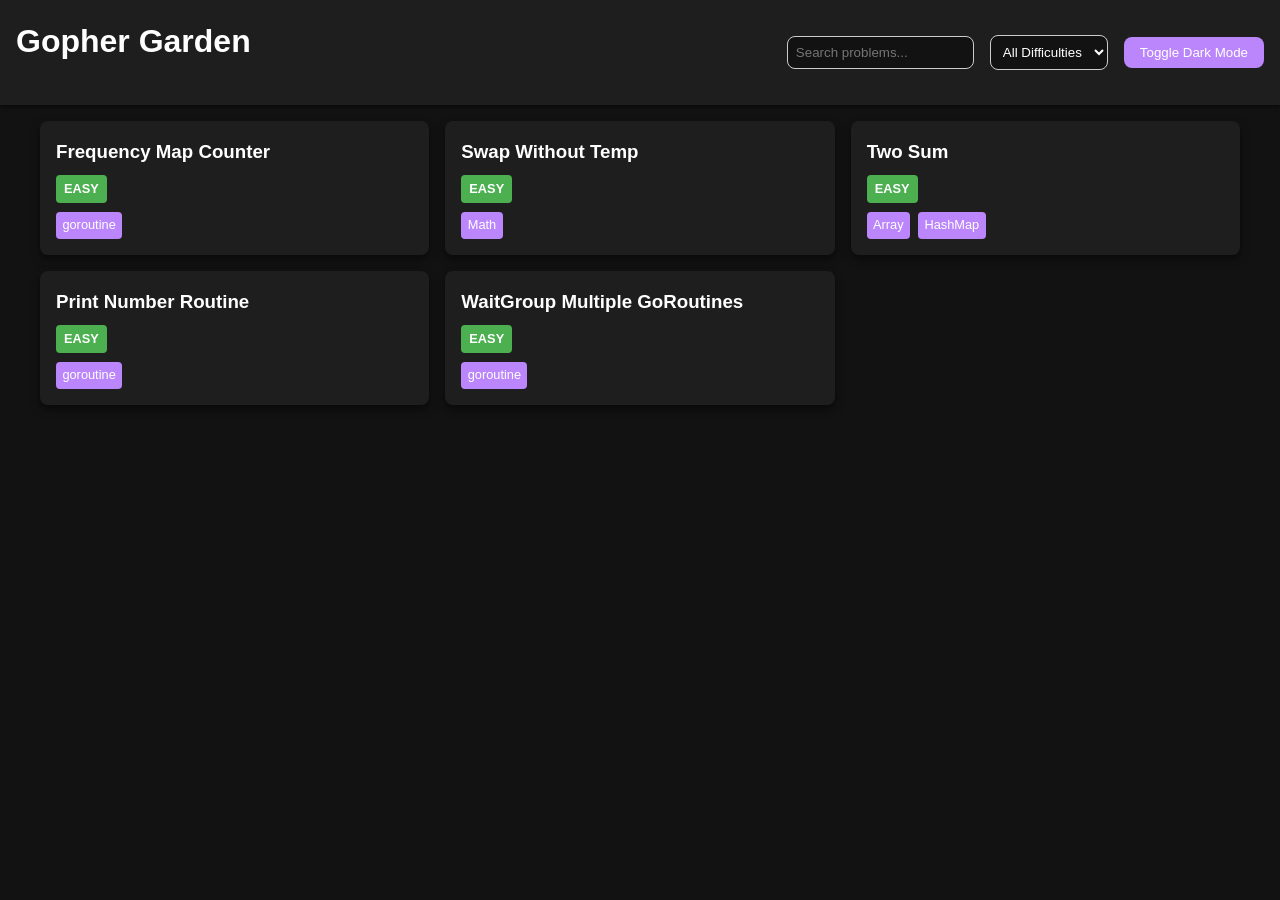
<file: index.html>
<!DOCTYPE html>
<html lang="en">
<head>
    <meta charset="UTF-8">
    <meta name="viewport" content="width=device-width, initial-scale=1.0">
    <title>Gopher Garden - Go Solutions</title>
    <link rel="stylesheet" href="styles.css">
</head>
<body>
    <header>
        <h1>Gopher Garden</h1>
        <div class="controls">
            <input type="text" id="search" placeholder="Search problems...">
            <select id="difficulty">
                <option value="">All Difficulties</option>
                <option value="Easy">Easy</option>
                <option value="Medium">Medium</option>
                <option value="Hard">Hard</option>
            </select>
            <button id="dark-mode-toggle">Toggle Dark Mode</button>
        </div>
    </header>
    <main>
        <div id="problems-container" class="problems-grid">
            <!-- Problem cards will be generated here -->
        </div>
    </main>
    <script src="script.js?v=2"></script>
</body>
</html>
</file>
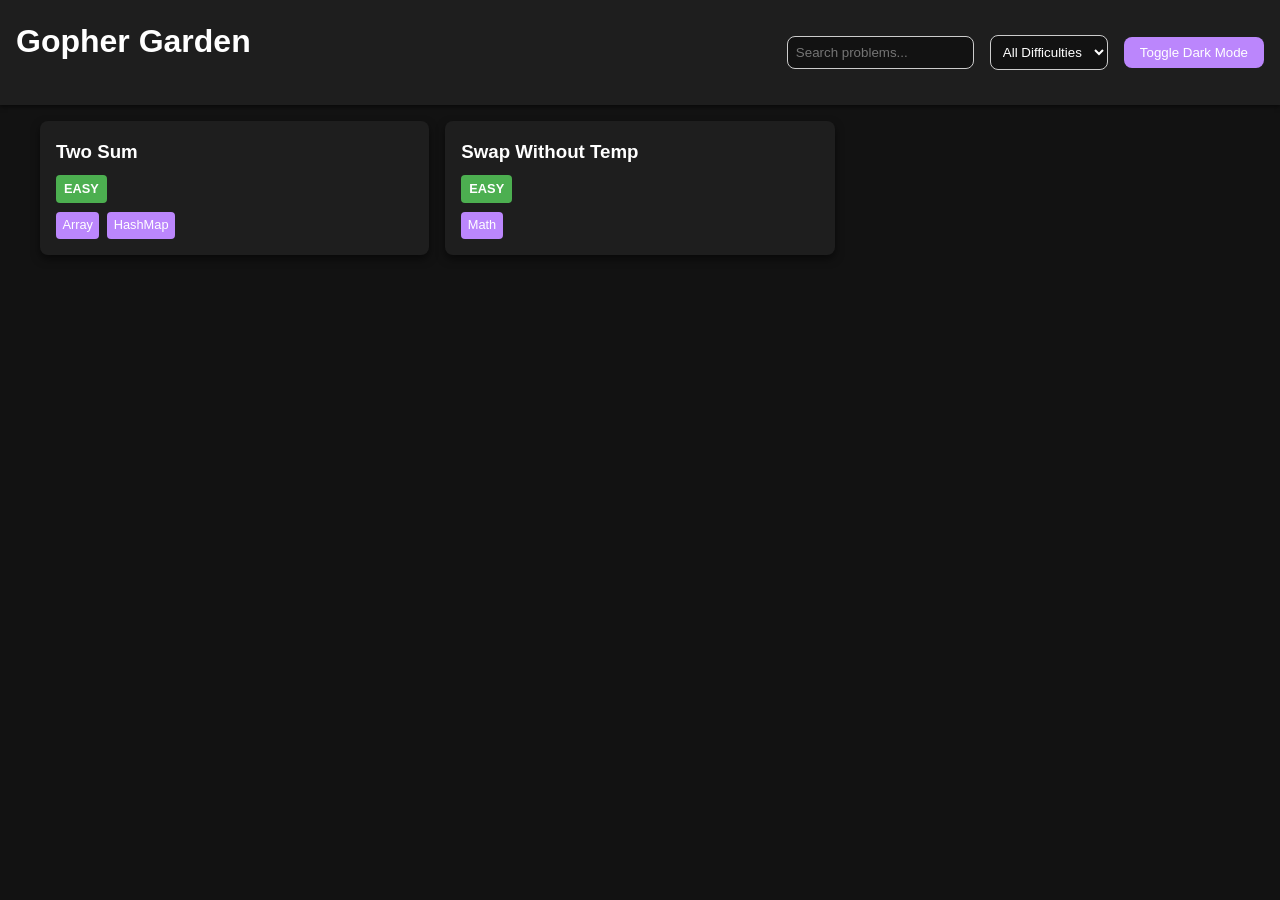
<file: go-solutions/index.html>
<!DOCTYPE html>
<html lang="en">
<head>
    <meta charset="UTF-8">
    <meta name="viewport" content="width=device-width, initial-scale=1.0">
    <title>Gopher Garden - Go Solutions</title>
    <link rel="stylesheet" href="styles.css">
</head>
<body>
    <header>
        <h1>Gopher Garden</h1>
        <div class="controls">
            <input type="text" id="search" placeholder="Search problems...">
            <select id="difficulty">
                <option value="">All Difficulties</option>
                <option value="Easy">Easy</option>
                <option value="Medium">Medium</option>
                <option value="Hard">Hard</option>
            </select>
            <button id="dark-mode-toggle">Toggle Dark Mode</button>
        </div>
    </header>
    <main>
        <div id="problems-container" class="problems-grid">
            <!-- Problem cards will be generated here -->
        </div>
    </main>
    <script src="script.js"></script>
</body>
</html>
</file>
<file: styles.css>
/* CSS Variables for theming */
:root {
    --bg-color: #121212;
    --text-color: #ffffff;
    --card-bg: #1e1e1e;
    --accent: #bb86fc;
    --shadow: rgba(0, 0, 0, 0.5);
    --border-radius: 8px;
    --font-family: 'Segoe UI', Tahoma, Geneva, Verdana, sans-serif;
}

/* Light mode overrides */
body.light {
    --bg-color: #ffffff;
    --text-color: #000000;
    --card-bg: #f5f5f5;
    --accent: #6200ea;
    --shadow: rgba(0, 0, 0, 0.1);
}

/* Global styles */
body {
    background-color: var(--bg-color);
    color: var(--text-color);
    font-family: var(--font-family);
    margin: 0;
    padding: 0;
    line-height: 1.6;
}

h1, h2, h3 {
    margin-top: 0;
}

/* Header styles */
header {
    display: flex;
    justify-content: space-between;
    align-items: center;
    padding: 1rem;
    background-color: var(--card-bg);
    box-shadow: 0 2px 4px var(--shadow);
}

.controls {
    display: flex;
    gap: 1rem;
    align-items: center;
}

#search {
    padding: 0.5rem;
    border-radius: var(--border-radius);
    border: 1px solid #ccc;
    background-color: var(--bg-color);
    color: var(--text-color);
}

#difficulty {
    padding: 0.5rem;
    border-radius: var(--border-radius);
    border: 1px solid #ccc;
    background-color: var(--bg-color);
    color: var(--text-color);
}

#dark-mode-toggle {
    padding: 0.5rem 1rem;
    background: var(--accent);
    color: white;
    border: none;
    border-radius: var(--border-radius);
    cursor: pointer;
}

/* Main content */
main {
    padding: 1rem;
}

/* Problems grid */
.problems-grid {
    display: grid;
    grid-template-columns: repeat(auto-fill, minmax(300px, 1fr));
    gap: 1rem;
    max-width: 1200px;
    margin: 0 auto;
}

/* Problem cards */
.problem-card {
    background: var(--card-bg);
    border-radius: var(--border-radius);
    padding: 1rem;
    box-shadow: 0 4px 8px var(--shadow);
    transition: transform 0.2s ease;
    cursor: pointer;
    text-decoration: none;
    color: inherit;
    display: block;
}

.problem-card:hover {
    transform: translateY(-5px);
    box-shadow: 0 8px 16px var(--shadow);
}

.problem-card h3 {
    margin-bottom: 0.5rem;
}

.problem-card .difficulty {
    display: inline-block;
    padding: 0.25rem 0.5rem;
    border-radius: 4px;
    font-size: 0.8rem;
    font-weight: bold;
    text-transform: uppercase;
}

.difficulty.Easy {
    background: #4caf50;
    color: white;
}

.difficulty.Medium {
    background: #ff9800;
    color: white;
}

.difficulty.Hard {
    background: #f44336;
    color: white;
}

.problem-card .tags {
    margin-top: 0.5rem;
}

.tag {
    display: inline-block;
    background: var(--accent);
    color: white;
    padding: 0.2rem 0.4rem;
    margin-right: 0.5rem;
    border-radius: 4px;
    font-size: 0.8rem;
}

/* Problem page styles */
#back-button {
    background: none;
    border: none;
    font-size: 1.5rem;
    cursor: pointer;
    color: var(--text-color);
    margin-bottom: 1rem;
}

#problem-title {
    margin-bottom: 0.5rem;
}

#problem-meta {
    display: flex;
    align-items: center;
    gap: 1rem;
    margin-bottom: 1rem;
    flex-wrap: wrap;
}

#markdown-content {
    max-width: 800px;
    margin: 0 auto 2rem;
    padding: 1rem;
}

.code-container {
    max-width: 800px;
    margin: 0 auto;
    padding: 1rem;
    background: var(--card-bg);
    border-radius: var(--border-radius);
    box-shadow: 0 4px 8px var(--shadow);
}

.code-container h2 {
    margin-bottom: 1rem;
}

pre {
    background: #2d3748;
    padding: 1rem;
    border-radius: var(--border-radius);
    overflow-x: auto;
    margin: 0;
}

code {
    font-family: 'Courier New', monospace;
}

#copy-button {
    margin-top: 1rem;
    padding: 0.5rem 1rem;
    background: var(--accent);
    color: white;
    border: none;
    border-radius: var(--border-radius);
    cursor: pointer;
}

/* Mobile responsive */
@media (max-width: 600px) {
    .problems-grid {
        grid-template-columns: 1fr;
    }

    header {
        flex-direction: column;
        text-align: center;
        gap: 1rem;
    }

    .controls {
        flex-direction: column;
        width: 100%;
    }

    #search, #difficulty {
        width: 100%;
        box-sizing: border-box;
    }

    #problem-meta {
        flex-direction: column;
        align-items: flex-start;
    }
}
</file>
<file: go-solutions/styles.css>
/* CSS Variables for theming */
:root {
    --bg-color: #121212;
    --text-color: #ffffff;
    --card-bg: #1e1e1e;
    --accent: #bb86fc;
    --shadow: rgba(0, 0, 0, 0.5);
    --border-radius: 8px;
    --font-family: 'Segoe UI', Tahoma, Geneva, Verdana, sans-serif;
}

/* Light mode overrides */
body.light {
    --bg-color: #ffffff;
    --text-color: #000000;
    --card-bg: #f5f5f5;
    --accent: #6200ea;
    --shadow: rgba(0, 0, 0, 0.1);
}

/* Global styles */
body {
    background-color: var(--bg-color);
    color: var(--text-color);
    font-family: var(--font-family);
    margin: 0;
    padding: 0;
    line-height: 1.6;
}

h1, h2, h3 {
    margin-top: 0;
}

/* Header styles */
header {
    display: flex;
    justify-content: space-between;
    align-items: center;
    padding: 1rem;
    background-color: var(--card-bg);
    box-shadow: 0 2px 4px var(--shadow);
}

.controls {
    display: flex;
    gap: 1rem;
    align-items: center;
}

#search {
    padding: 0.5rem;
    border-radius: var(--border-radius);
    border: 1px solid #ccc;
    background-color: var(--bg-color);
    color: var(--text-color);
}

#difficulty {
    padding: 0.5rem;
    border-radius: var(--border-radius);
    border: 1px solid #ccc;
    background-color: var(--bg-color);
    color: var(--text-color);
}

#dark-mode-toggle {
    padding: 0.5rem 1rem;
    background: var(--accent);
    color: white;
    border: none;
    border-radius: var(--border-radius);
    cursor: pointer;
}

/* Main content */
main {
    padding: 1rem;
}

/* Problems grid */
.problems-grid {
    display: grid;
    grid-template-columns: repeat(auto-fill, minmax(300px, 1fr));
    gap: 1rem;
    max-width: 1200px;
    margin: 0 auto;
}

/* Problem cards */
.problem-card {
    background: var(--card-bg);
    border-radius: var(--border-radius);
    padding: 1rem;
    box-shadow: 0 4px 8px var(--shadow);
    transition: transform 0.2s ease;
    cursor: pointer;
    text-decoration: none;
    color: inherit;
    display: block;
}

.problem-card:hover {
    transform: translateY(-5px);
    box-shadow: 0 8px 16px var(--shadow);
}

.problem-card h3 {
    margin-bottom: 0.5rem;
}

.problem-card .difficulty {
    display: inline-block;
    padding: 0.25rem 0.5rem;
    border-radius: 4px;
    font-size: 0.8rem;
    font-weight: bold;
    text-transform: uppercase;
}

.difficulty.Easy {
    background: #4caf50;
    color: white;
}

.difficulty.Medium {
    background: #ff9800;
    color: white;
}

.difficulty.Hard {
    background: #f44336;
    color: white;
}

.problem-card .tags {
    margin-top: 0.5rem;
}

.tag {
    display: inline-block;
    background: var(--accent);
    color: white;
    padding: 0.2rem 0.4rem;
    margin-right: 0.5rem;
    border-radius: 4px;
    font-size: 0.8rem;
}

/* Problem page styles */
#back-button {
    background: none;
    border: none;
    font-size: 1.5rem;
    cursor: pointer;
    color: var(--text-color);
    margin-bottom: 1rem;
}

#problem-title {
    margin-bottom: 0.5rem;
}

#problem-meta {
    display: flex;
    align-items: center;
    gap: 1rem;
    margin-bottom: 1rem;
    flex-wrap: wrap;
}

#markdown-content {
    max-width: 800px;
    margin: 0 auto 2rem;
    padding: 1rem;
}

.code-container {
    max-width: 800px;
    margin: 0 auto;
    padding: 1rem;
    background: var(--card-bg);
    border-radius: var(--border-radius);
    box-shadow: 0 4px 8px var(--shadow);
}

.code-container h2 {
    margin-bottom: 1rem;
}

pre {
    background: #2d3748;
    padding: 1rem;
    border-radius: var(--border-radius);
    overflow-x: auto;
    margin: 0;
}

code {
    font-family: 'Courier New', monospace;
}

#copy-button {
    margin-top: 1rem;
    padding: 0.5rem 1rem;
    background: var(--accent);
    color: white;
    border: none;
    border-radius: var(--border-radius);
    cursor: pointer;
}

/* Mobile responsive */
@media (max-width: 600px) {
    .problems-grid {
        grid-template-columns: 1fr;
    }

    header {
        flex-direction: column;
        text-align: center;
        gap: 1rem;
    }

    .controls {
        flex-direction: column;
        width: 100%;
    }

    #search, #difficulty {
        width: 100%;
        box-sizing: border-box;
    }

    #problem-meta {
        flex-direction: column;
        align-items: flex-start;
    }
}
</file>
